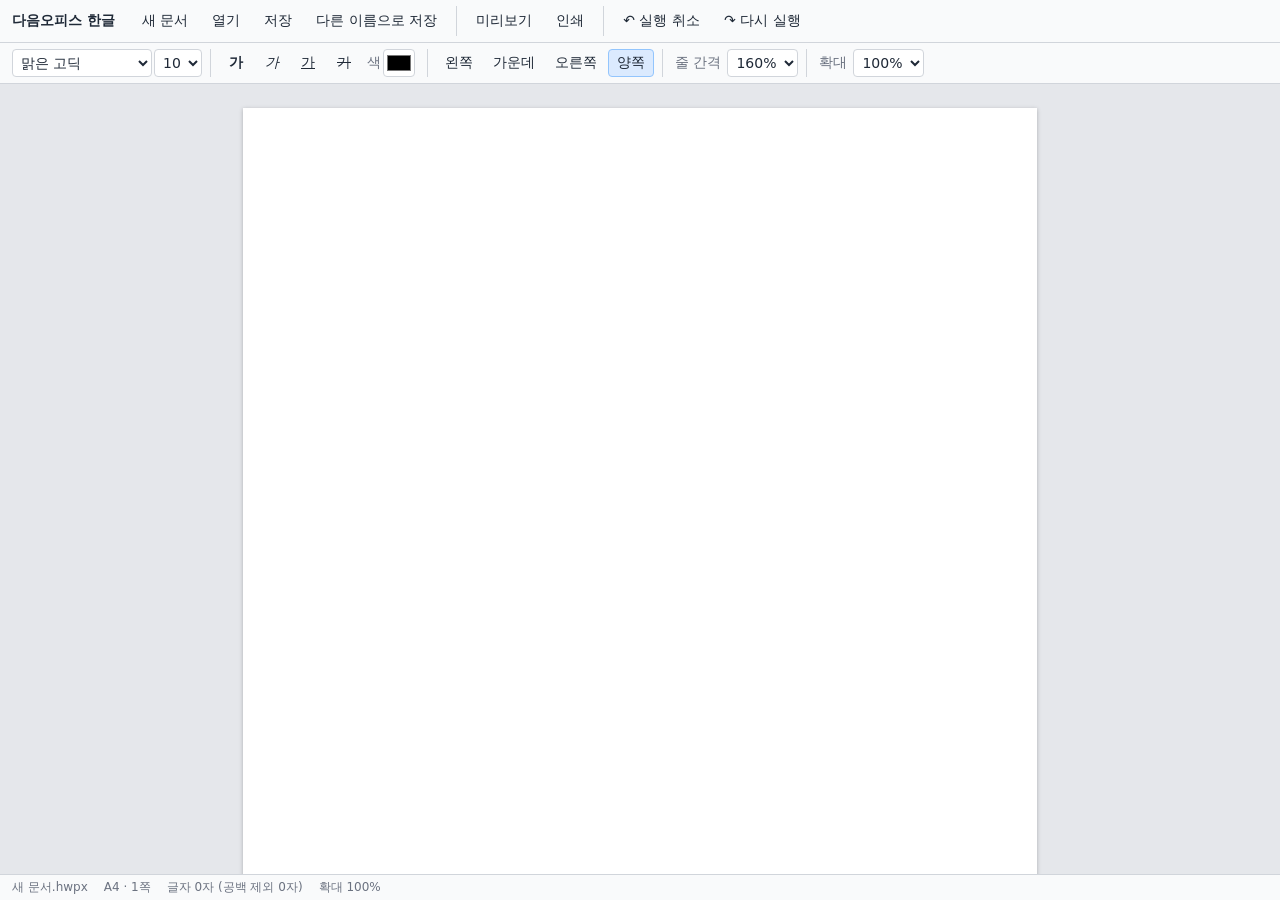
<file: index.html>
<!doctype html>
<html lang="ko">
<head>
<meta charset="utf-8">
<meta name="viewport" content="width=device-width, initial-scale=1">
<title>새 문서.hwpx - 다음오피스 한글</title>
<link rel="stylesheet" href="styles.css">
</head>
<body>
  <header class="menubar" role="toolbar" aria-label="파일 메뉴">
    <span class="app-name">다음오피스 한글</span>
    <div class="group">
      <button type="button" id="newButton" title="새 문서 (Alt+N)">새 문서</button>
      <button type="button" id="openButton" title="열기 (Ctrl+O)">열기</button>
      <button type="button" id="saveButton" title="저장 (Ctrl+S)">저장</button>
      <button type="button" id="saveAsButton" title="다른 이름으로 저장 (Ctrl+Shift+S)">다른 이름으로 저장</button>
    </div>
    <div class="group">
      <button type="button" id="previewButton" title="미리보기">미리보기</button>
      <button type="button" id="printButton" title="인쇄 (Ctrl+P)">인쇄</button>
    </div>
    <div class="group">
      <button type="button" data-command="undo" title="실행 취소 (Ctrl+Z)">↶ 실행 취소</button>
      <button type="button" data-command="redo" title="다시 실행 (Ctrl+Y)">↷ 다시 실행</button>
    </div>
  </header>

  <div class="toolbar" role="toolbar" aria-label="서식">
    <div class="group">
      <label class="sr-only" for="fontName">글꼴</label>
      <select id="fontName" title="글꼴"></select>
      <label class="sr-only" for="fontSize">글자 크기</label>
      <select id="fontSize" title="글자 크기 (pt)"></select>
    </div>
    <div class="group">
      <button type="button" data-command="bold" title="굵게 (Ctrl+B)"><b>가</b></button>
      <button type="button" data-command="italic" title="기울임 (Ctrl+I)"><i>가</i></button>
      <button type="button" data-command="underline" title="밑줄 (Ctrl+U)"><u>가</u></button>
      <button type="button" data-command="strikeThrough" title="취소선"><s>가</s></button>
      <label class="color-label" title="글자 색">
        <span aria-hidden="true">색</span>
        <input type="color" id="fontColor" value="#000000" aria-label="글자 색">
      </label>
    </div>
    <div class="group">
      <button type="button" data-command="justifyLeft" data-align="left" title="왼쪽 정렬">왼쪽</button>
      <button type="button" data-command="justifyCenter" data-align="center" title="가운데 정렬">가운데</button>
      <button type="button" data-command="justifyRight" data-align="right" title="오른쪽 정렬">오른쪽</button>
      <button type="button" data-command="justifyFull" data-align="justify" title="양쪽 정렬">양쪽</button>
    </div>
    <div class="group">
      <label for="lineSpacing">줄 간격</label>
      <select id="lineSpacing" title="줄 간격 (%)"></select>
    </div>
    <div class="group">
      <label for="zoom">확대</label>
      <select id="zoom" title="화면 확대">
        <option value="0.5">50%</option>
        <option value="0.75">75%</option>
        <option value="1" selected>100%</option>
        <option value="1.25">125%</option>
        <option value="1.5">150%</option>
        <option value="2">200%</option>
      </select>
    </div>
  </div>

  <main class="workspace" id="workspace">
    <div class="paper-sizer" id="paperSizer">
      <div class="paper" id="paper">
        <div id="editor" class="page doc-body" contenteditable="true" spellcheck="false" role="textbox" aria-multiline="true" aria-label="문서 본문"></div>
        <div class="page-marks" id="pageMarks" aria-hidden="true"></div>
      </div>
    </div>
  </main>

  <footer class="statusbar">
    <span id="statusFile"></span>
    <span id="statusPages"></span>
    <span id="statusChars"></span>
    <span id="statusZoom"></span>
  </footer>

  <div class="preview" id="preview" hidden role="dialog" aria-modal="true" aria-label="인쇄 미리보기">
    <div class="preview-bar">
      <strong>인쇄 미리보기</strong>
      <span id="previewInfo"></span>
      <span class="spacer"></span>
      <button type="button" id="previewPrint">인쇄</button>
      <button type="button" id="previewClose">닫기 (Esc)</button>
    </div>
    <div class="preview-pages" id="previewPages"></div>
  </div>

  <dialog id="unsavedDialog">
    <form method="dialog">
      <p>저장하지 않은 변경 내용이 있습니다.<br>지금 저장할까요?</p>
      <div class="dialog-buttons">
        <button value="save" class="primary">저장</button>
        <button value="discard">저장 안 함</button>
        <button value="cancel">취소</button>
      </div>
    </form>
  </dialog>

  <input type="file" id="fileInput" accept=".hwpx,.txt" hidden>
  <div id="printArea" aria-hidden="true"></div>

  <script src="xml.js"></script>
  <script src="zip.js"></script>
  <script src="docmodel.js"></script>
  <script src="hwpx.js"></script>
  <script src="editor-dom.js"></script>
  <script src="app.js"></script>
</body>
</html>
</file>
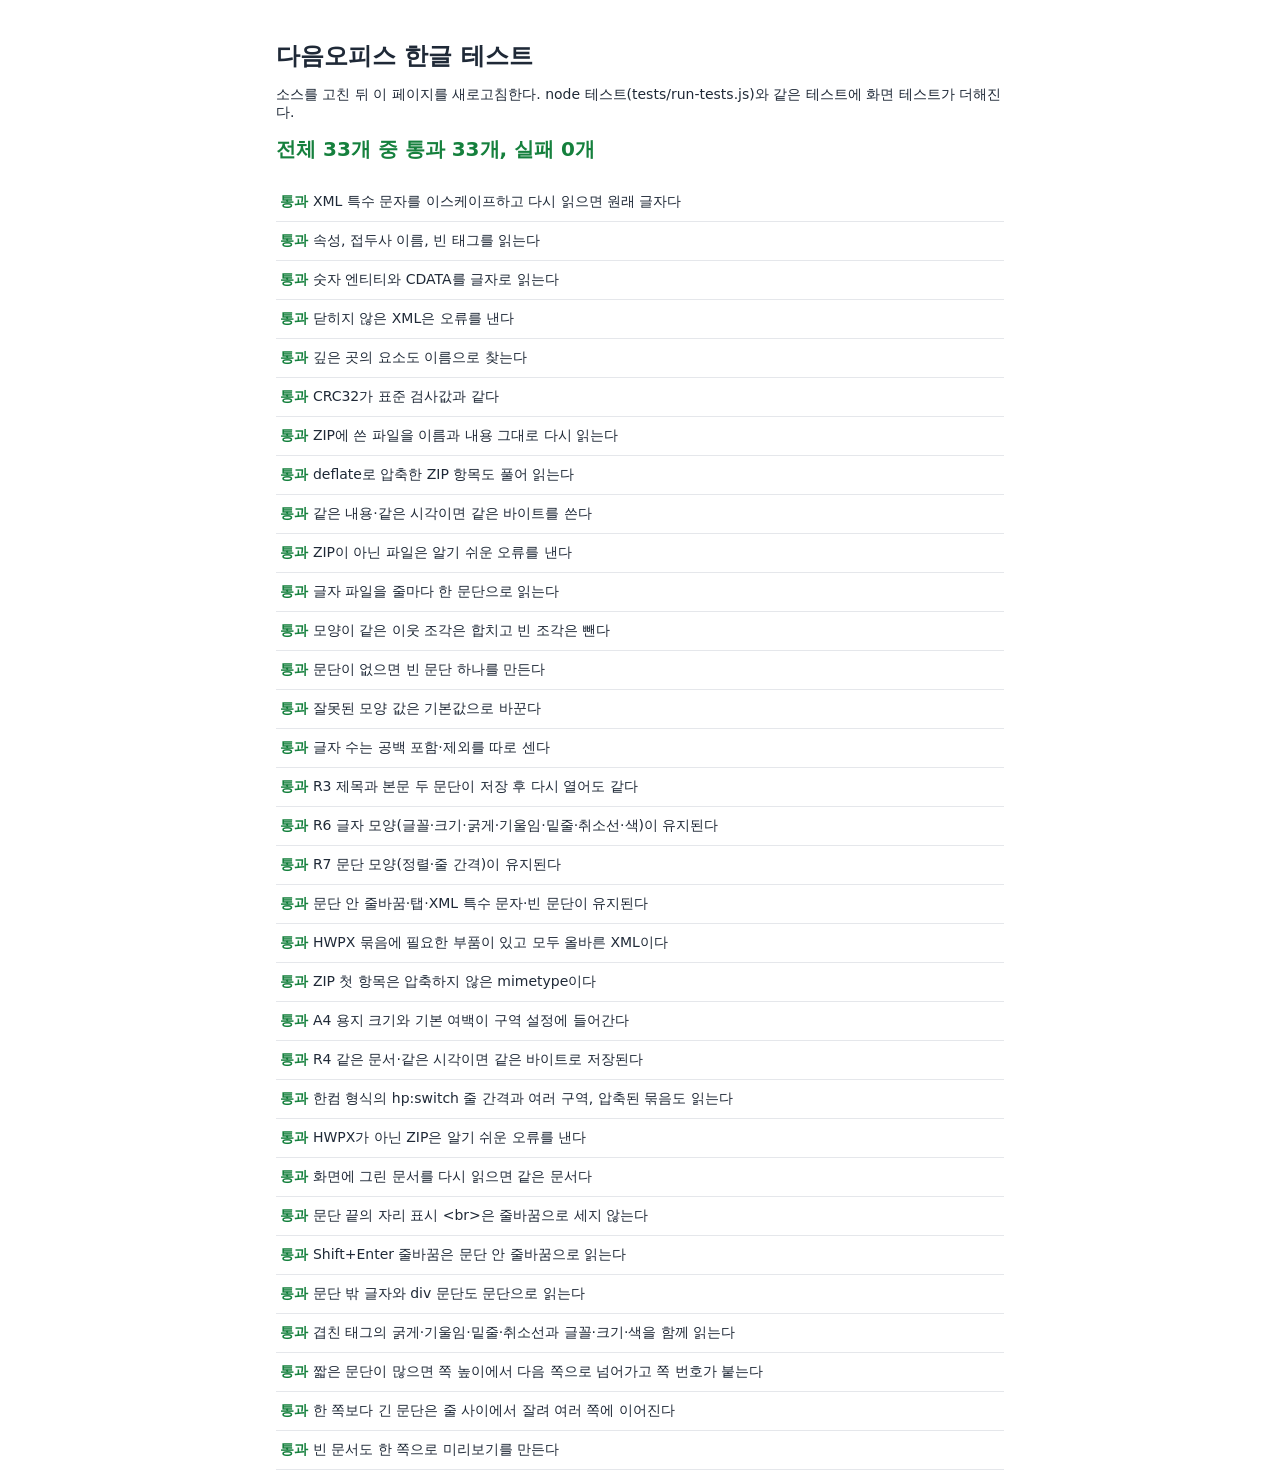
<file: test.html>
<!doctype html>
<html lang="ko">
<head>
<meta charset="utf-8">
<meta name="viewport" content="width=device-width, initial-scale=1">
<title>다음오피스 한글 테스트</title>
<link rel="stylesheet" href="styles.css">
<style>
  body { display: block; height: auto; max-width: 760px; margin: 40px auto; padding: 0 16px; background: #fff; }
  h1 { font-size: 24px; margin-bottom: 4px; }
  #summary { font-size: 20px; font-weight: 700; margin: 12px 0 20px; }
  .all-pass { color: #15803d; }
  .has-fail { color: #b91c1c; }
  ul { list-style: none; padding: 0; }
  li { border-bottom: 1px solid #e5e7eb; padding: 10px 4px; }
  .ok::before { content: "통과  "; color: #15803d; font-weight: 700; }
  .fail::before { content: "실패  "; color: #b91c1c; font-weight: 700; }
  .error { color: #6b7280; font-size: 14px; margin-top: 4px; }
</style>
</head>
<body>
  <h1>다음오피스 한글 테스트</h1>
  <p>소스를 고친 뒤 이 페이지를 새로고침한다. node 테스트(tests/run-tests.js)와 같은 테스트에 화면 테스트가 더해진다.</p>
  <p id="summary">테스트 중…</p>
  <ul id="results"></ul>

  <script src="xml.js"></script>
  <script src="zip.js"></script>
  <script src="docmodel.js"></script>
  <script src="hwpx.js"></script>
  <script src="editor-dom.js"></script>
  <script src="tests/mini-test.js"></script>
  <script src="tests/xml.test.js"></script>
  <script src="tests/zip.test.js"></script>
  <script src="tests/docmodel.test.js"></script>
  <script src="tests/hwpx.test.js"></script>
  <script src="tests/editor-dom.test.js"></script>
  <script>
    runTests().then(function (results) {
      var pass = results.filter(function (r) { return r.ok; }).length;
      var summary = document.getElementById("summary");
      summary.textContent = "전체 " + results.length + "개 중 통과 " + pass + "개, 실패 " + (results.length - pass) + "개";
      summary.className = pass === results.length ? "all-pass" : "has-fail";
      var list = document.getElementById("results");
      results.forEach(function (r) {
        var li = document.createElement("li");
        li.className = r.ok ? "ok" : "fail";
        li.appendChild(document.createTextNode(r.name));
        if (!r.ok) {
          var error = document.createElement("div");
          error.className = "error";
          error.textContent = r.error;
          li.appendChild(error);
        }
        list.appendChild(li);
      });
    });
  </script>
</body>
</html>
</file>
<file: styles.css>
:root {
  --bg: #e5e7eb;
  --bar: #f9fafb;
  --line: #d1d5db;
  --text: #1f2937;
  --muted: #6b7280;
  --accent: #2563eb;
  --active-bg: #dbeafe;
  --active-line: #93c5fd;
  --paper: #ffffff;
}

* {
  box-sizing: border-box;
}

[hidden] {
  display: none !important;
}

html,
body {
  height: 100%;
  margin: 0;
}

body {
  display: flex;
  flex-direction: column;
  font-family: "맑은 고딕", "Malgun Gothic", system-ui, sans-serif;
  font-size: 14px;
  color: var(--text);
  background: var(--bg);
}

.sr-only {
  position: absolute;
  width: 1px;
  height: 1px;
  overflow: hidden;
  clip: rect(0 0 0 0);
}

/* ---------- 메뉴와 도구 모음 ---------- */

.menubar,
.toolbar {
  display: flex;
  flex-wrap: wrap;
  align-items: center;
  gap: 4px;
  padding: 6px 12px;
  background: var(--bar);
  border-bottom: 1px solid var(--line);
}

.app-name {
  font-weight: 700;
  margin-right: 12px;
}

.group {
  display: flex;
  align-items: center;
  gap: 2px;
  padding-right: 8px;
  margin-right: 4px;
  border-right: 1px solid var(--line);
}

.group:last-child {
  border-right: 0;
}

.group label {
  margin: 0 4px;
  color: var(--muted);
}

button {
  font: inherit;
  padding: 5px 10px;
  border: 1px solid transparent;
  border-radius: 4px;
  background: transparent;
  color: inherit;
  cursor: pointer;
}

button:hover {
  background: #e5e7eb;
}

button:focus-visible,
select:focus-visible,
input:focus-visible {
  outline: 2px solid var(--accent);
  outline-offset: 1px;
}

button.active {
  background: var(--active-bg);
  border-color: var(--active-line);
}

.toolbar button {
  min-width: 34px;
  padding: 4px 8px;
}

select {
  font: inherit;
  padding: 4px;
  border: 1px solid var(--line);
  border-radius: 4px;
  background: #fff;
  color: inherit;
}

#fontName {
  width: 140px;
}

.color-label {
  display: flex;
  align-items: center;
  gap: 2px;
  margin-left: 4px;
}

input[type="color"] {
  width: 32px;
  height: 28px;
  padding: 1px;
  border: 1px solid var(--line);
  border-radius: 4px;
  background: #fff;
  cursor: pointer;
}

/* ---------- 편집 영역 ---------- */

.workspace {
  flex: 1;
  overflow: auto;
  padding: 24px 16px 48px;
}

.paper-sizer {
  position: relative;
  margin: 0 auto;
}

.paper {
  position: absolute;
  top: 0;
  left: 0;
  transform-origin: 0 0;
}

/* A4 한 쪽: 210×297mm, 여백 왼·오 30mm, 위 35mm(머리말 포함), 아래 30mm(꼬리말 포함) */
.page {
  position: relative;
  width: 210mm;
  min-height: 297mm;
  padding: 35mm 30mm 30mm;
  background: var(--paper);
  box-shadow: 0 1px 4px rgba(0, 0, 0, 0.25);
  outline: none;
  cursor: text;
}

/* 문서 본문 기본 모양 = docmodel.js의 DEFAULT_RUN_STYLE·DEFAULT_PARAGRAPH */
.doc-body {
  font-family: "맑은 고딕", sans-serif;
  font-size: 10pt;
  font-weight: normal;
  font-style: normal;
  line-height: 1.6;
  color: #000000;
  text-align: justify;
  white-space: pre-wrap;
  word-break: keep-all;
  overflow-wrap: anywhere;
  tab-size: 4;
}

.doc-body p {
  margin: 0;
}

.page-marks {
  position: absolute;
  inset: 0;
  pointer-events: none;
}

.page-mark {
  position: absolute;
  left: 0;
  right: 0;
  border-top: 1px dashed #9ca3af;
}

.page-mark span {
  position: absolute;
  right: 8px;
  top: -9px;
  padding: 0 4px;
  font-size: 11px;
  color: var(--muted);
  background: var(--paper);
}

.page-measure {
  position: absolute;
  left: -10000px;
  top: 0;
  visibility: hidden;
  box-shadow: none;
}

/* ---------- 상태 표시줄 ---------- */

.statusbar {
  display: flex;
  flex-wrap: wrap;
  gap: 16px;
  padding: 4px 12px;
  font-size: 12px;
  color: var(--muted);
  background: var(--bar);
  border-top: 1px solid var(--line);
}

.statusbar .dirty {
  color: #b45309;
  font-weight: 700;
}

/* ---------- 미리보기와 인쇄 쪽 ---------- */

.preview {
  position: fixed;
  inset: 0;
  z-index: 10;
  display: flex;
  flex-direction: column;
  background: #525659;
}

.preview-bar {
  display: flex;
  align-items: center;
  gap: 12px;
  padding: 8px 16px;
  color: #f9fafb;
  background: #323639;
}

.preview-bar .spacer {
  flex: 1;
}

.preview-bar button {
  color: #f9fafb;
  border-color: #6b7280;
}

.preview-bar button:hover {
  background: #4b5563;
}

.preview-pages {
  flex: 1;
  overflow: auto;
  display: flex;
  flex-direction: column;
  align-items: center;
  gap: 24px;
  padding: 24px 16px;
}

.sheet {
  position: relative;
  flex: none;
  width: 210mm;
  height: 297mm;
  padding: 35mm 30mm 30mm;
  overflow: hidden;
  background: #ffffff;
  box-shadow: 0 2px 8px rgba(0, 0, 0, 0.4);
}

.sheet-body {
  height: 232mm;
  overflow: hidden;
}

/* 쪽 구간만 보이는 창. 안의 본문 전체를 위로 밀어 이 쪽 부분만 보이게 한다. */
.sheet-window {
  position: relative;
  overflow: hidden;
}

.sheet-flow {
  position: relative;
}

.sheet-number {
  position: absolute;
  left: 0;
  right: 0;
  bottom: 15mm;
  text-align: center;
  font-family: "맑은 고딕", sans-serif;
  font-size: 9pt;
  color: #000000;
}

#printArea {
  display: none;
}

/* ---------- 대화 상자 ---------- */

dialog {
  border: 1px solid var(--line);
  border-radius: 8px;
  padding: 20px 24px;
  color: var(--text);
  box-shadow: 0 8px 24px rgba(0, 0, 0, 0.25);
}

dialog::backdrop {
  background: rgba(0, 0, 0, 0.35);
}

dialog p {
  margin: 0 0 16px;
  line-height: 1.6;
}

.dialog-buttons {
  display: flex;
  justify-content: flex-end;
  gap: 8px;
}

.dialog-buttons button {
  border-color: var(--line);
}

.dialog-buttons .primary {
  color: #ffffff;
  background: var(--accent);
  border-color: var(--accent);
}

/* ---------- 인쇄: 미리보기와 같은 A4 쪽만 찍는다 ---------- */

@media print {
  @page {
    size: A4;
    margin: 0;
  }

  html,
  body {
    display: block;
    height: auto;
    background: #ffffff;
  }

  body > :not(#printArea) {
    display: none !important;
  }

  #printArea {
    display: block !important;
  }

  .sheet {
    height: 296.5mm;
    margin: 0;
    box-shadow: none;
    break-after: page;
  }

  .sheet:last-child {
    break-after: auto;
  }

  * {
    -webkit-print-color-adjust: exact;
    print-color-adjust: exact;
  }
}
</file>
